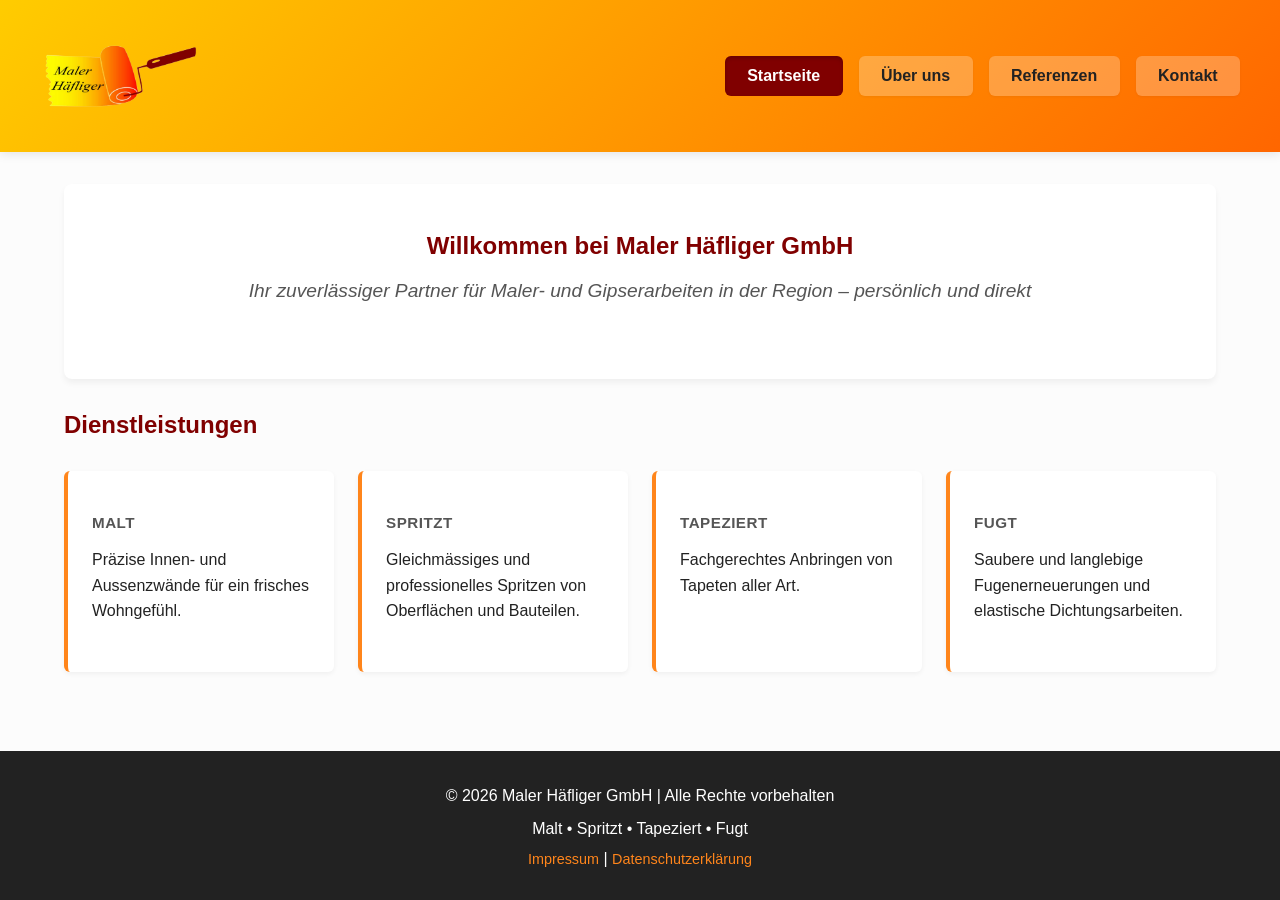
<file: index.html>
<!DOCTYPE html>
<html lang="de">
<head>
    <meta charset="UTF-8">
    <meta name="viewport" content="width=device-width, initial-scale=1.0">
    <title>Maler Häfliger GmbH</title>
    <link rel="stylesheet" href="style.css">
</head>
<body>

<header>
    <div class="header-container">
        <div class="logo-area">
            <a href="index.html"><img src="bilder/logo.png" alt="Maler Häfliger GmbH Logo" class="site-logo"></a>
        </div>
        <nav>
            <ul>
                <li><a href="index.html" class="active">Startseite</a></li>
                <li><a href="ueberuns.html">Über uns</a></li>
                <li><a href="referenzen.html">Referenzen</a></li>
                <li><a href="kontakt.html">Kontakt</a></li>
            </ul>
        </nav>
    </div>
</header>

<main class="main-content">
    <section class="hero-section">
        <h1>Willkommen bei Maler Häfliger GmbH</h1>
        <p class="tagline">Ihr zuverlässiger Partner für Maler- und Gipserarbeiten in der Region – persönlich und direkt</p>
    </section>

    <section class="services-overview">
        <h2>Dienstleistungen</h2>
        <div class="services-grid">
            <div class="service-box"><h3>Malt</h3><p>Präzise Innen- und Aussenzwände für ein frisches Wohngefühl.</p></div>
            <div class="service-box"><h3>Spritzt</h3><p>Gleichmässiges und professionelles Spritzen von Oberflächen und Bauteilen.</p></div>
            <div class="service-box"><h3>Tapeziert</h3><p>Fachgerechtes Anbringen von Tapeten aller Art.</p></div>
            <div class="service-box"><h3>Fugt</h3><p>Saubere und langlebige Fugenerneuerungen und elastische Dichtungsarbeiten.</p></div>
        </div>
    </section>
</main>

<footer>
    <div class="footer-container">
        <p>&copy; 2026 Maler Häfliger GmbH | Alle Rechte vorbehalten</p>
        <p>Malt &bull; Spritzt &bull; Tapeziert &bull; Fugt</p>
        <nav class="footer-nav">
            <a href="impressum.html">Impressum</a> | <a href="datenschutz.html">Datenschutzerklärung</a>
        </nav>
    </div>
</footer>
</body>
</html>
</file>
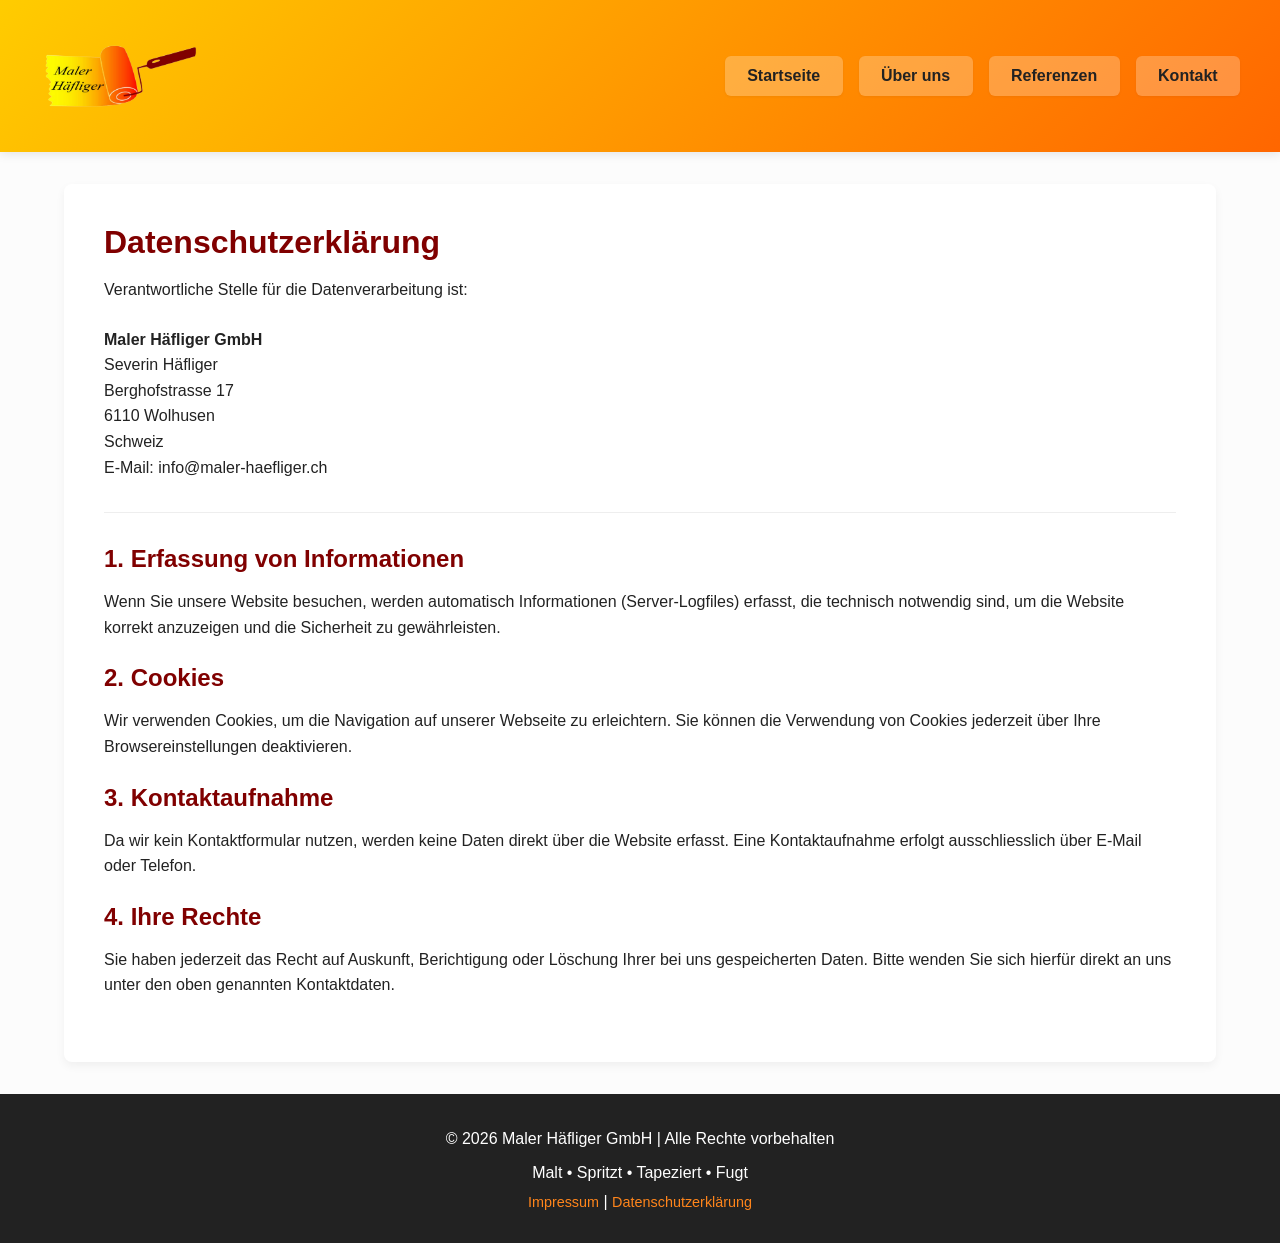
<file: datenschutz.html>
<!DOCTYPE html>
<html lang="de">
<head>
    <meta charset="UTF-8">
    <meta name="viewport" content="width=device-width, initial-scale=1.0">
    <title>Datenschutz - Maler Häfliger GmbH</title>
    <link rel="stylesheet" href="style.css">
</head>
<body>

<header>
    <div class="header-container">
        <div class="logo-area">
            <a href="index.html"><img src="bilder/logo.png" alt="Maler Häfliger GmbH Logo" class="site-logo"></a>
        </div>
        <nav>
            <ul>
                <li><a href="index.html">Startseite</a></li>
                <li><a href="ueberuns.html">Über uns</a></li>
                <li><a href="referenzen.html">Referenzen</a></li>
                <li><a href="kontakt.html">Kontakt</a></li>
            </ul>
        </nav>
    </div>
</header>

<main class="main-content">
    <div class="privacy-section">
        <h1>Datenschutzerklärung</h1>
        <p>Verantwortliche Stelle für die Datenverarbeitung ist:</p>
        <p>
            <strong>Maler Häfliger GmbH</strong><br>
            Severin Häfliger<br>
            Berghofstrasse 17<br>
            6110 Wolhusen<br>
            Schweiz<br>
            E-Mail: info@maler-haefliger.ch
        </p>

        <hr style="margin: 2rem 0; border: 0; border-top: 1px solid #eee;">

        <h2>1. Erfassung von Informationen</h2>
        <p>Wenn Sie unsere Website besuchen, werden automatisch Informationen (Server-Logfiles) erfasst, die technisch notwendig sind, um die Website korrekt anzuzeigen und die Sicherheit zu gewährleisten.</p>

        <h2>2. Cookies</h2>
        <p>Wir verwenden Cookies, um die Navigation auf unserer Webseite zu erleichtern. Sie können die Verwendung von Cookies jederzeit über Ihre Browsereinstellungen deaktivieren.</p>

        <h2>3. Kontaktaufnahme</h2>
        <p>Da wir kein Kontaktformular nutzen, werden keine Daten direkt über die Website erfasst. Eine Kontaktaufnahme erfolgt ausschliesslich über E-Mail oder Telefon.</p>

        <h2>4. Ihre Rechte</h2>
        <p>Sie haben jederzeit das Recht auf Auskunft, Berichtigung oder Löschung Ihrer bei uns gespeicherten Daten. Bitte wenden Sie sich hierfür direkt an uns unter den oben genannten Kontaktdaten.</p>
    </div>
</main>

<footer>
    <div class="footer-container">
        <p>&copy; 2026 Maler Häfliger GmbH | Alle Rechte vorbehalten</p>
        <p>Malt &bull; Spritzt &bull; Tapeziert &bull; Fugt</p>
        <nav class="footer-nav">
            <a href="impressum.html">Impressum</a> | <a href="datenschutz.html">Datenschutzerklärung</a>
        </nav>
    </div>
</footer>

</body>
</html>
</file>
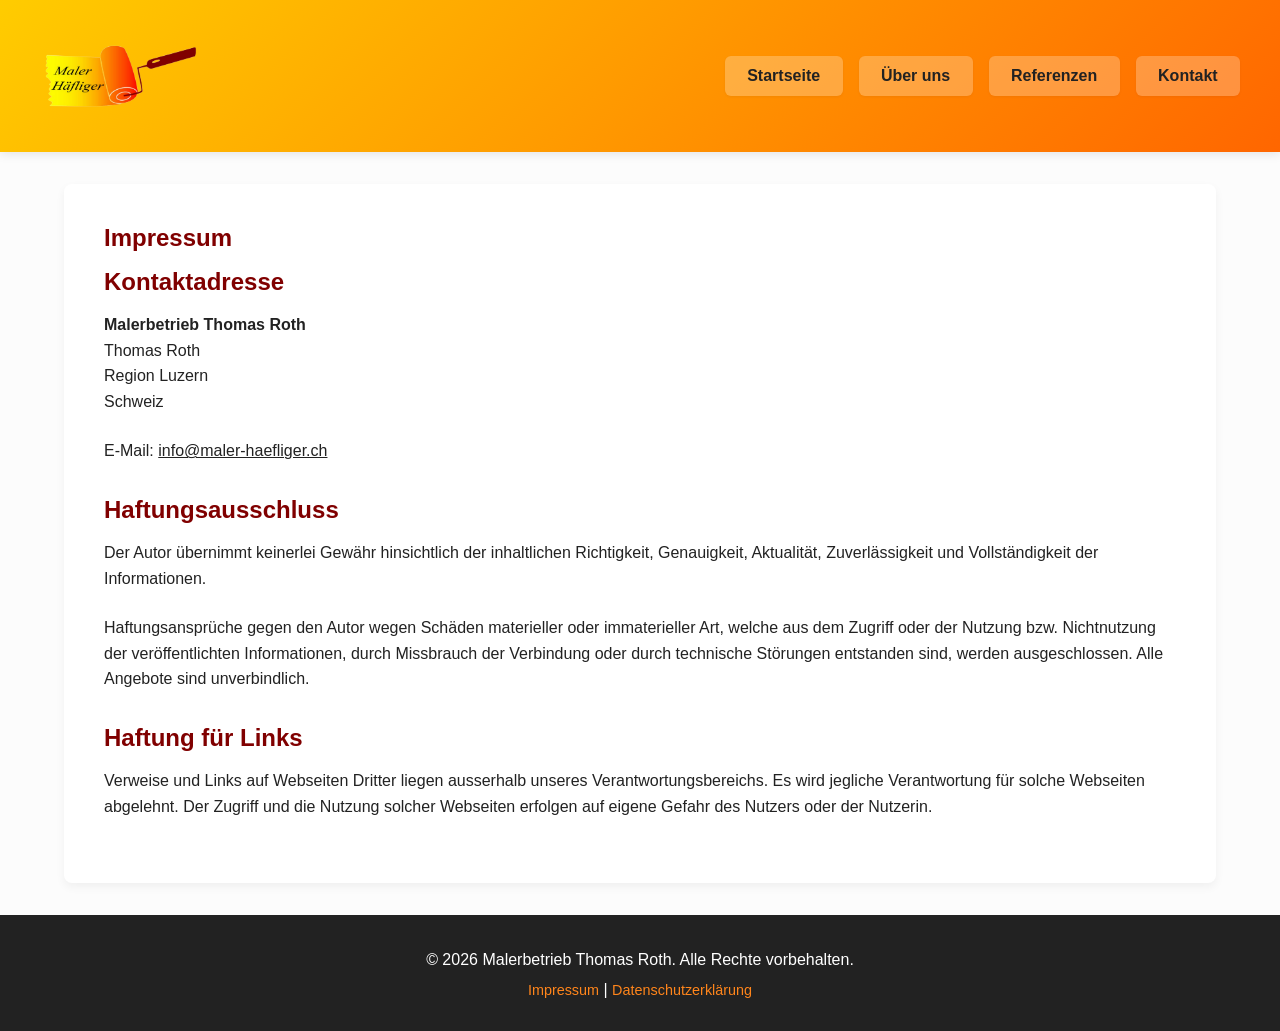
<file: impressum.html>
<!DOCTYPE html>
<html lang="de">
<head>
    <meta charset="UTF-8">
    <meta name="viewport" content="width=device-width, initial-scale=1.0">
    <title>Impressum - Malerbetrieb Thomas Roth</title>
    <link rel="stylesheet" href="style.css">
</head>
<body>

    <header>
        <div class="header-container">
            <div class="logo-area">
                <img src="bilder/logo.png" alt="Malerbetrieb Häfliger Logo" class="site-logo">
            </div>
            <nav>
                <ul>
                    <li><a href="index.html">Startseite</a></li>
                    <li><a href="ueber-uns.html">Über uns</a></li>
                    <li><a href="referenzen.html">Referenzen</a></li>
                    <li><a href="kontakt.html">Kontakt</a></li>
                </ul>
            </nav>
        </div>
    </header>

    <section class="main-content">
        <div class="impressum-section">
            <h1>Impressum</h1>
            <h2>Kontaktadresse</h2>
            <p>
                <strong>Malerbetrieb Thomas Roth</strong><br>
                Thomas Roth<br>
                Region Luzern<br>
                Schweiz
            </p>
            <p>
                E-Mail: <a href="mailto:info@maler-haefliger.ch" style="color: var(--text-dark); text-decoration: underline;">info@maler-haefliger.ch</a>
            </p>

            <h2 style="margin-top: 2rem;">Haftungsausschluss</h2>
            <p>Der Autor übernimmt keinerlei Gewähr hinsichtlich der inhaltlichen Richtigkeit, Genauigkeit, Aktualität, Zuverlässigkeit und Vollständigkeit der Informationen.</p>
            <p>Haftungsansprüche gegen den Autor wegen Schäden materieller oder immaterieller Art, welche aus dem Zugriff oder der Nutzung bzw. Nichtnutzung der veröffentlichten Informationen, durch Missbrauch der Verbindung oder durch technische Störungen entstanden sind, werden ausgeschlossen. Alle Angebote sind unverbindlich.</p>

            <h2 style="margin-top: 2rem;">Haftung für Links</h2>
            <p>Verweise und Links auf Webseiten Dritter liegen ausserhalb unseres Verantwortungsbereichs. Es wird jegliche Verantwortung für solche Webseiten abgelehnt. Der Zugriff und die Nutzung solcher Webseiten erfolgen auf eigene Gefahr des Nutzers oder der Nutzerin.</p>
        </div>
    </section>

    <footer>
        <div class="footer-container">
            <p>&copy; 2026 Malerbetrieb Thomas Roth. Alle Rechte vorbehalten.</p>
            <div class="footer-nav">
                <a href="impressum.html">Impressum</a> | <a href="datenschutz.html">Datenschutzerklärung</a>
            </div>
        </div>
    </footer>

</body>
</html>
</file>
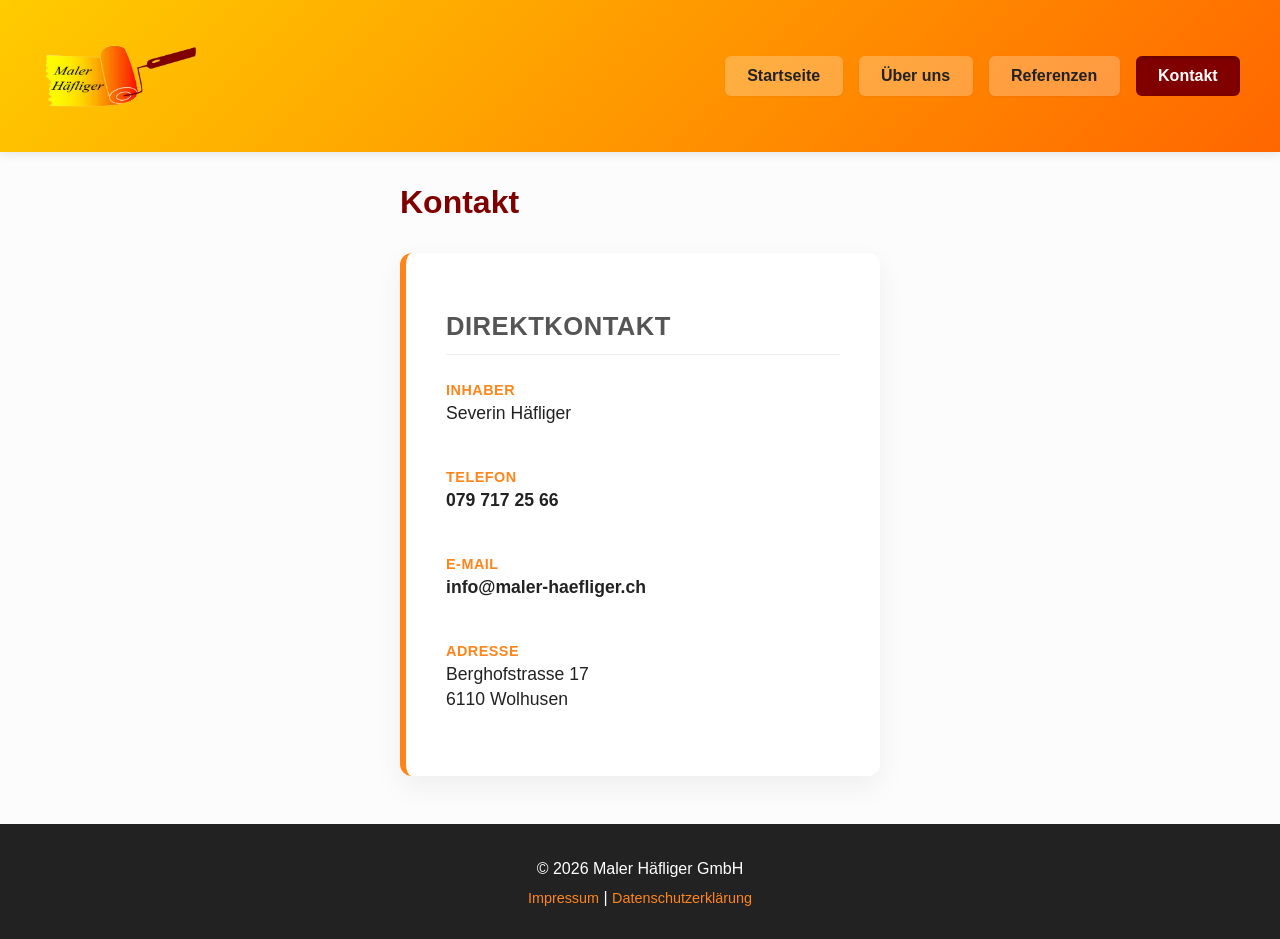
<file: kontakt.html>
<!DOCTYPE html>
<html lang="de">
<head>
    <meta charset="UTF-8">
    <meta name="viewport" content="width=device-width, initial-scale=1.0">
    <title>Kontakt - Maler Häfliger GmbH</title>
    <link rel="stylesheet" href="style.css">
</head>
<body>

<header>
    <div class="header-container">
        <div class="logo-area">
            <a href="index.html"><img src="bilder/logo.png" alt="Maler Häfliger GmbH Logo" class="site-logo"></a>
        </div>
        <nav>
            <ul>
                <li><a href="index.html">Startseite</a></li>
                <li><a href="ueberuns.html">Über uns</a></li>
                <li><a href="referenzen.html">Referenzen</a></li>
                <li><a href="kontakt.html" class="active">Kontakt</a></li>
            </ul>
        </nav>
    </div>
</header>

<main class="main-content">
    <h1>Kontakt</h1>
    <div class="contact-page-wrapper">
        <div class="contact-info-sidebar">
            <h3>Direktkontakt</h3>
            <div class="info-block"><h4>Inhaber</h4><p>Severin Häfliger</p></div>
            <div class="info-block"><h4>Telefon</h4><p><a href="tel:+41797172566">079 717 25 66</a></p></div>
            <div class="info-block"><h4>E-Mail</h4><p><a href="mailto:info@maler-haefliger.ch">info@maler-haefliger.ch</a></p></div>
            <div class="info-block"><h4>Adresse</h4><p>Berghofstrasse 17<br>6110 Wolhusen</p></div>
        </div>
    </div>
</main>

<footer>
    <div class="footer-container">
        <p>&copy; 2026 Maler Häfliger GmbH</p>
        <nav class="footer-nav">
            <a href="impressum.html">Impressum</a> | <a href="datenschutz.html">Datenschutzerklärung</a>
        </nav>
    </div>
</footer>
</body>
</html>
</file>
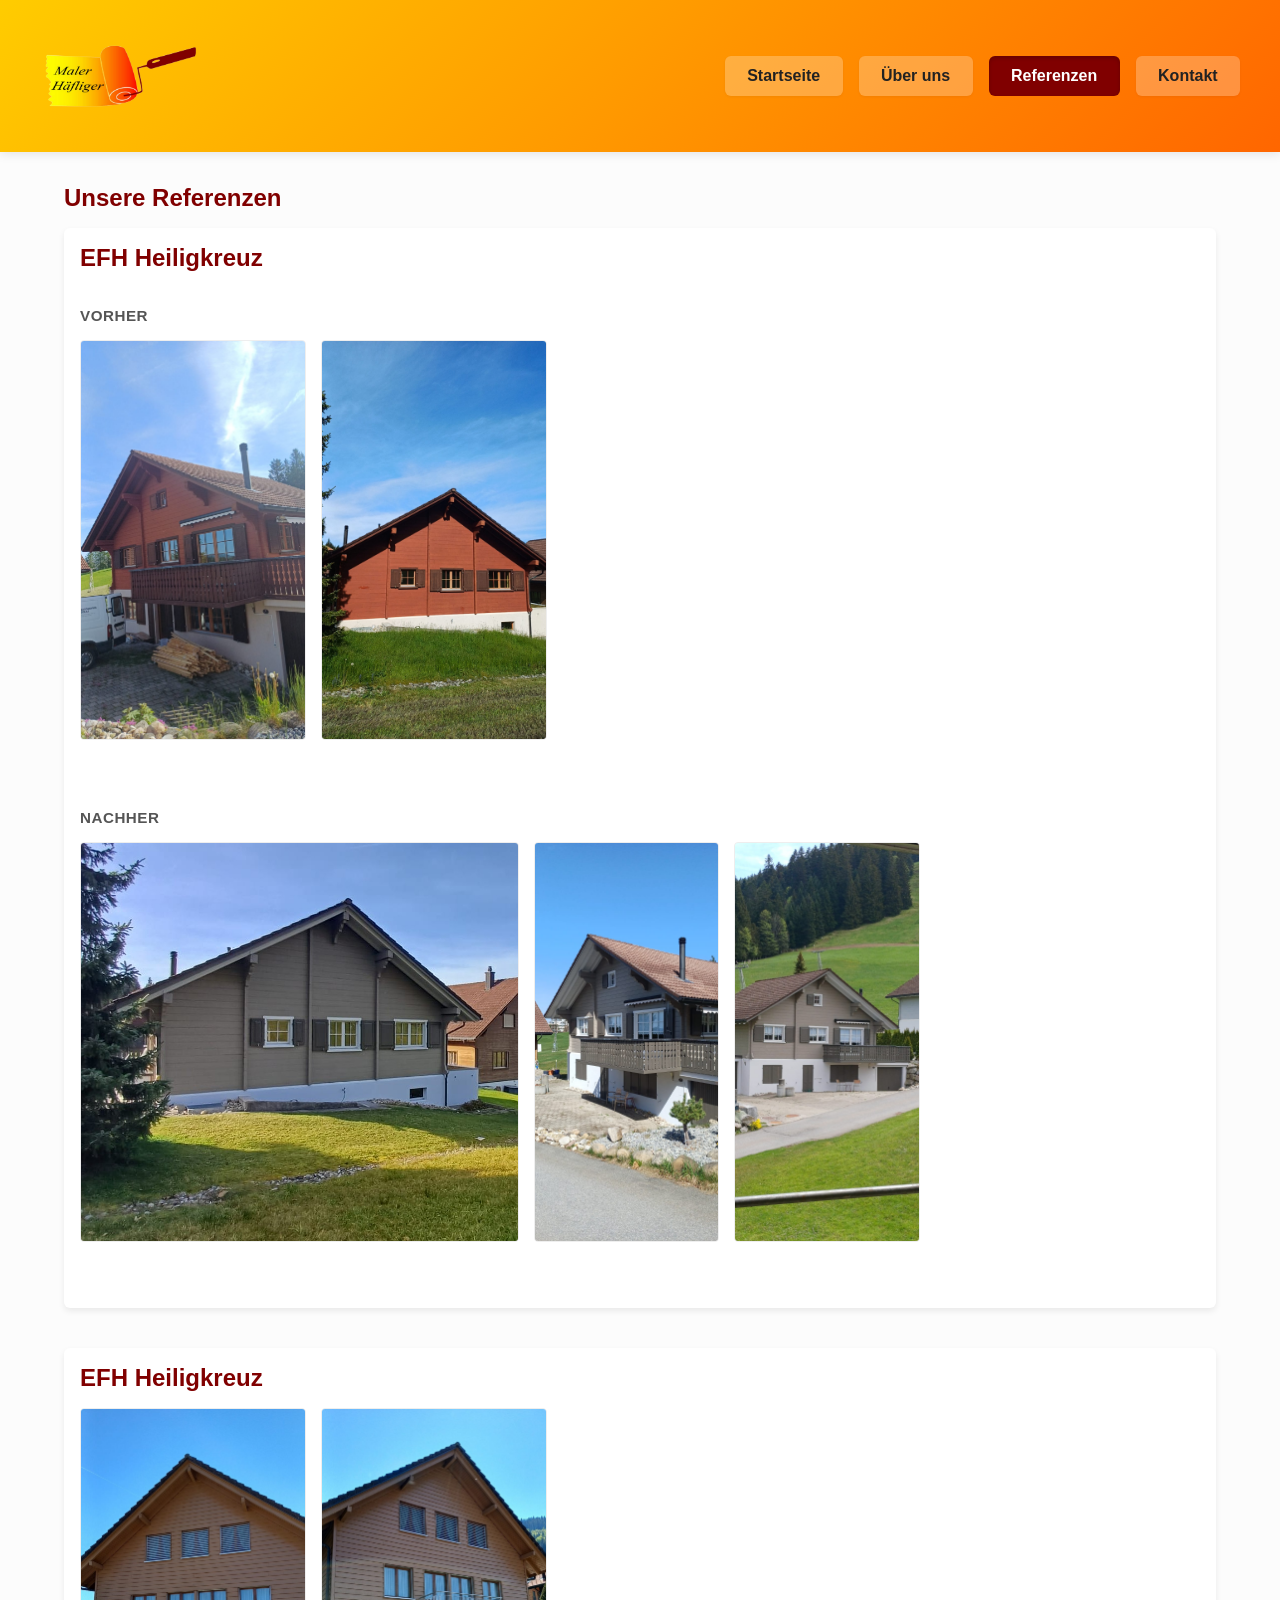
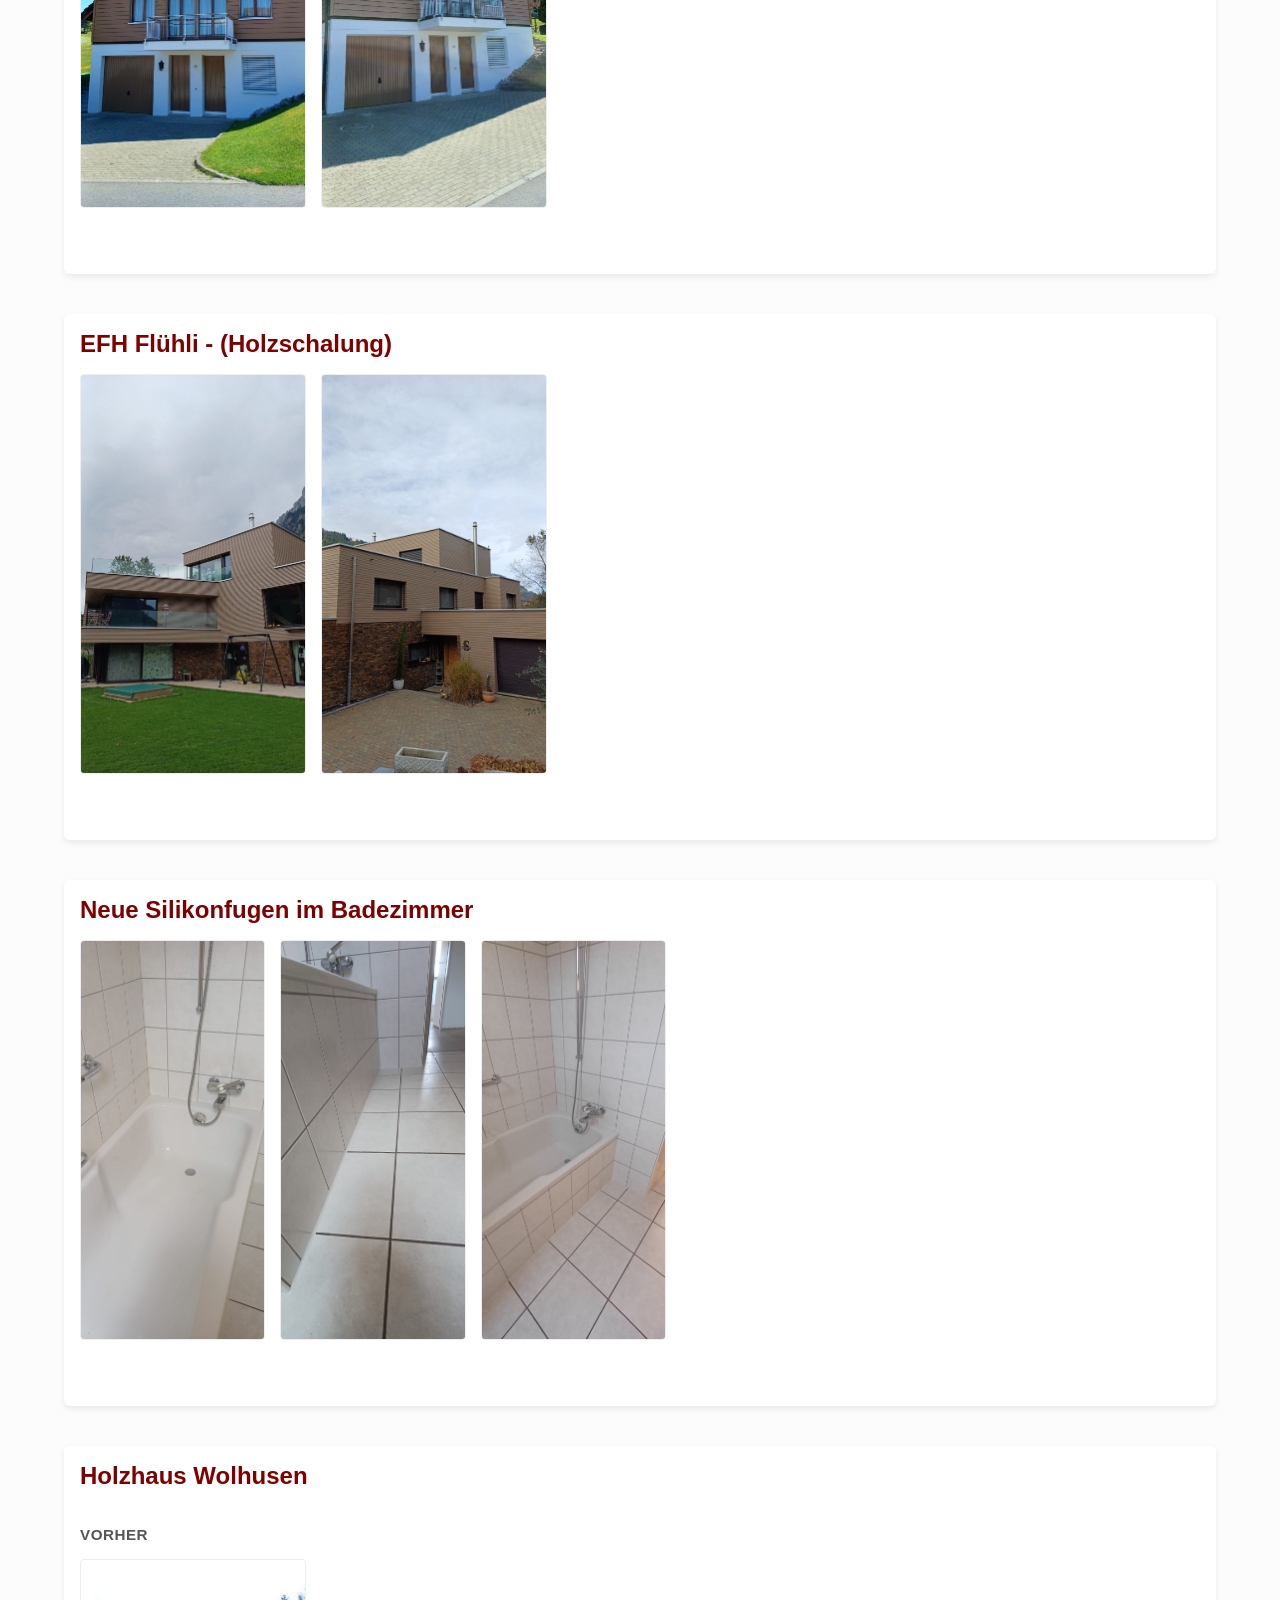
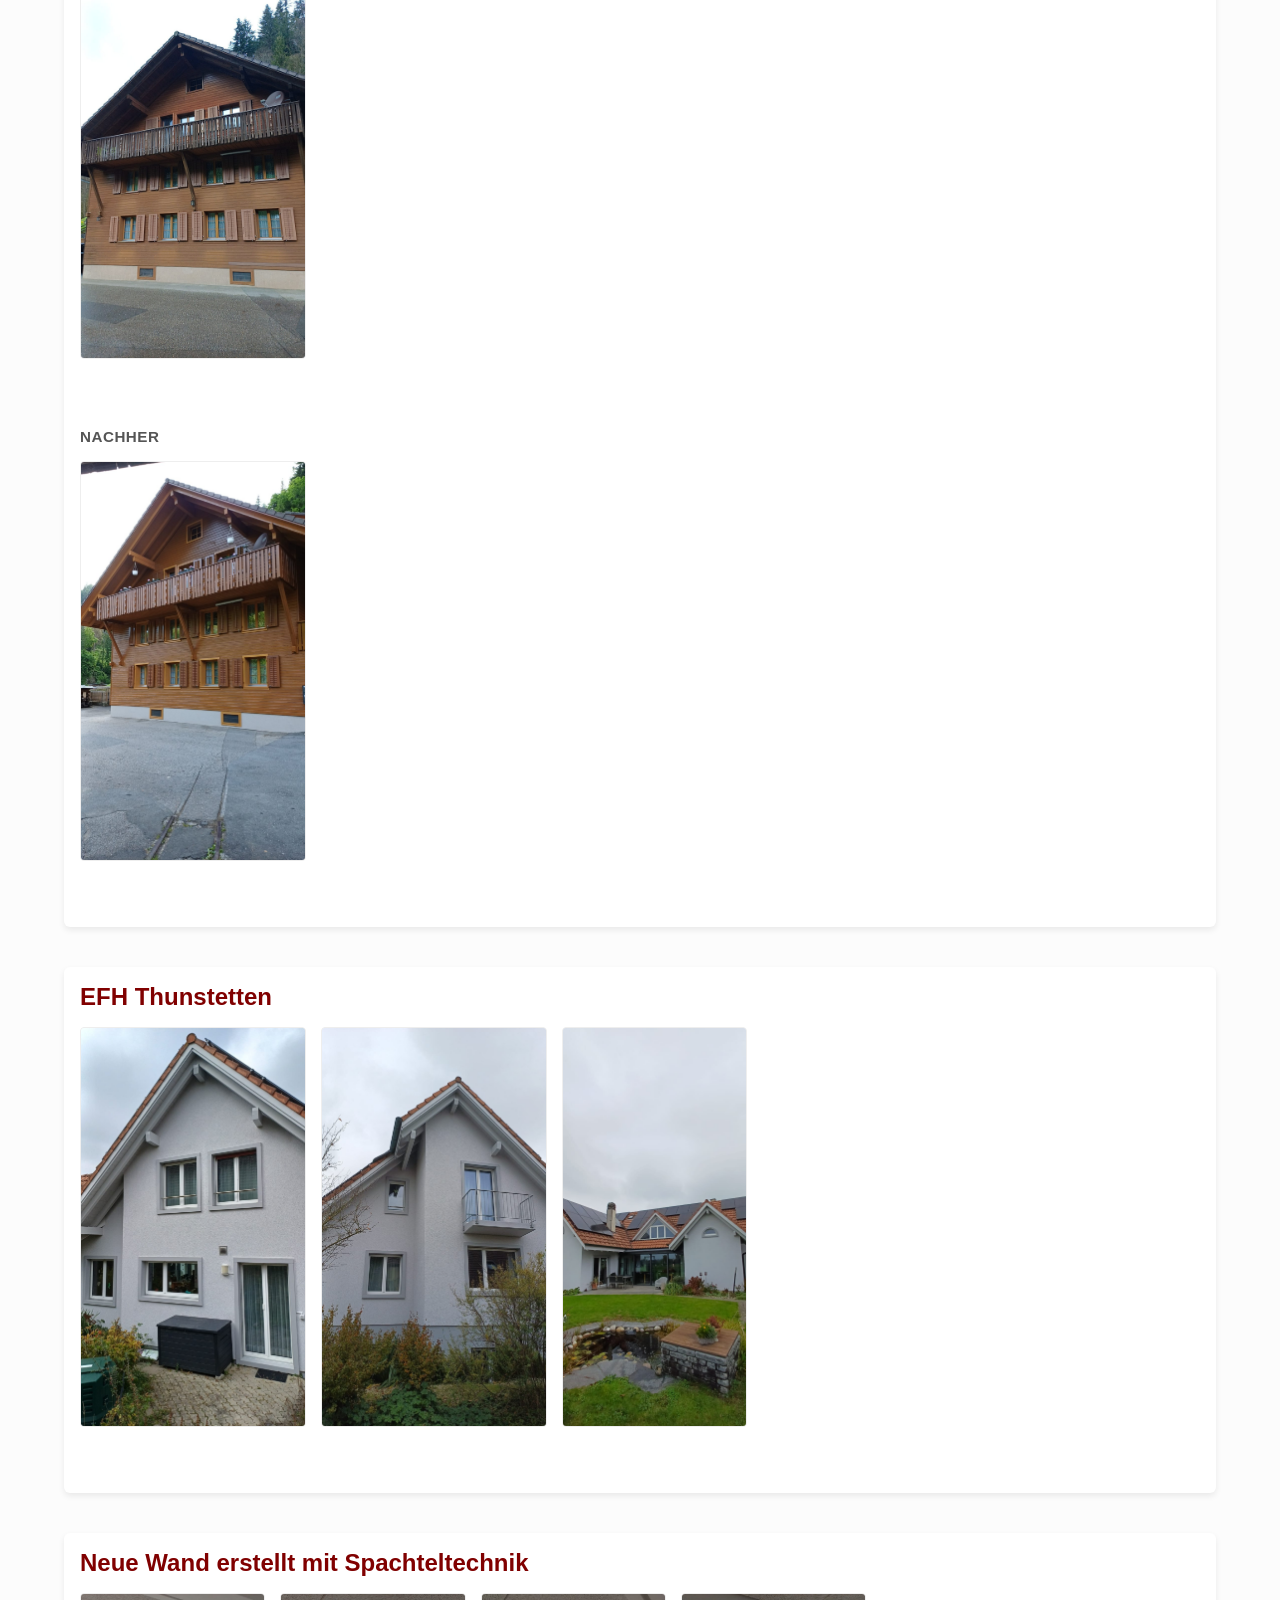
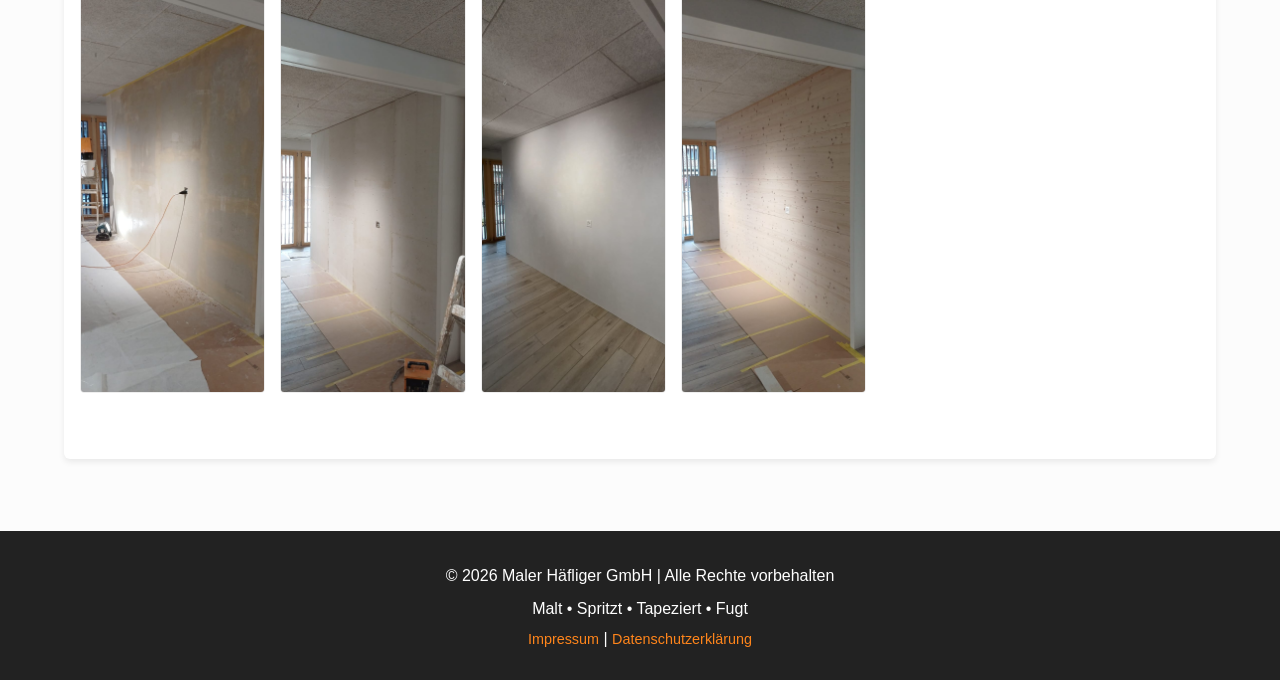
<file: referenzen.html>
<!DOCTYPE html>
<html lang="de">
<head>
    <meta charset="UTF-8">
    <meta name="viewport" content="width=device-width, initial-scale=1.0">
    <title>Referenzen - Maler Häfliger GmbH</title>
    <link rel="stylesheet" href="style.css">
</head>
<body>

<header>
    <div class="header-container">
        <div class="logo-area">
            <a href="index.html"><img src="bilder/logo.png" alt="Maler Häfliger GmbH Logo" class="site-logo"></a>
        </div>
        <nav>
            <ul>
                <li><a href="index.html">Startseite</a></li>
                <li><a href="ueberuns.html">Über uns</a></li>
                <li><a href="referenzen.html" class="active">Referenzen</a></li>
                <li><a href="kontakt.html">Kontakt</a></li>
            </ul>
        </nav>
    </div>
</header>

<main class="main-content">
    <section class="references-section">
        <h1>Unsere Referenzen</h1>
        
        <div class="gallery-item">
            <div class="gallery-text">
                <h2>EFH Heiligkreuz</h2>
            </div>
            
            <h3>Vorher</h3>
            <div class="project-images-grid">
                <img src="bilder/heiligkreuz_v1.jpg" alt="Vorher 1" class="gallery-img">
                <img src="bilder/heiligkreuz_v2.jpg" alt="Vorher 2" class="gallery-img">
            </div>

            <h3>Nachher</h3>
            <div class="project-images-grid">
                <img src="bilder/heiligkreuz_n1.jpg" alt="Nachher 1" class="gallery-img">
                <img src="bilder/heiligkreuz_n2.jpg" alt="Nachher 2" class="gallery-img">
                <img src="bilder/heiligkreuz_n3.jpg" alt="Nachher 3" class="gallery-img">
            </div>
        </div>

        <div class="gallery-item">
            <div class="gallery-text">
                <h2>EFH Heiligkreuz</h2>
            </div>
            
            <div class="project-images-grid">
                <img src="bilder/heiligkreuz2_1.jpg" alt="EFH Heiligkreuz 1" class="gallery-img">
                <img src="bilder/heiligkreuz2_2.jpg" alt="EFH Heiligkreuz 2" class="gallery-img">
            </div>
        </div>

        <div class="gallery-item">
            <div class="gallery-text">
                <h2>EFH Flühli - (Holzschalung)</h2>
            </div>
            
            <div class="project-images-grid">
                <img src="bilder/fluehli_1.jpg" alt="EFH Flühli 1" class="gallery-img">
                <img src="bilder/fluehli_2.jpg" alt="EFH Flühli 2" class="gallery-img">
            </div>
        </div>

        <div class="gallery-item">
            <div class="gallery-text">
                <h2>Neue Silikonfugen im Badezimmer</h2>
            </div>
            
            <div class="project-images-grid">
                <img src="bilder/silikon_1.jpg" alt="Neue Silikonfugen 1" class="gallery-img">
                <img src="bilder/silikon_2.jpg" alt="Neue Silikonfugen 2" class="gallery-img">
                <img src="bilder/silikon_3.jpg" alt="Neue Silikonfugen 3" class="gallery-img">
            </div>
        </div>

        <div class="gallery-item">
            <div class="gallery-text">
                <h2>Holzhaus Wolhusen</h2>
            </div>

            <h3>Vorher</h3>
            <div class="project-images-grid">
                <img src="bilder/wolhusen_v1.jpg" alt="Vorher 1" class="gallery-img">
            </div>

            <h3>Nachher</h3>
            <div class="project-images-grid">
                <img src="bilder/wolhusen_n1.jpg" alt="Nachher 1" class="gallery-img">
            </div>
        </div>

        <div class="gallery-item">
            <div class="gallery-text">
                <h2>EFH Thunstetten</h2>
            </div>

            <div class="project-images-grid">
                <img src="bilder/thunstetten_1.jpg" alt="EFH Thunstetten 1" class="gallery-img">
                <img src="bilder/thunstetten_2.jpg" alt="EFH Thunstetten 2" class="gallery-img">
                <img src="bilder/thunstetten_3.jpg" alt="EFH Thunstetten 3" class="gallery-img">
            </div>
        </div>

        <div class="gallery-item">
            <div class="gallery-text">
                <h2>Neue Wand erstellt mit Spachteltechnik</h2>
            </div>

            <div class="project-images-grid">
                <img src="bilder/spachtel_1.jpg" alt="Spachteltechnik 1" class="gallery-img">
                <img src="bilder/spachtel_2.jpg" alt="Spachteltechnik 2" class="gallery-img">
                <img src="bilder/spachtel_3.jpg" alt="Spachteltechnik 3" class="gallery-img">
                <img src="bilder/spachtel_4.jpg" alt="Spachteltechnik 4" class="gallery-img">
            </div>
        </div>

    </section>
</main>

<footer>
    <div class="footer-container">
        <p>&copy; 2026 Maler Häfliger GmbH | Alle Rechte vorbehalten</p>
        <p>Malt &bull; Spritzt &bull; Tapeziert &bull; Fugt</p>
        <nav class="footer-nav">
            <a href="impressum.html">Impressum</a> | <a href="datenschutz.html">Datenschutzerklärung</a>
        </nav>
    </div>
</footer>

</body>
</html>
</file>
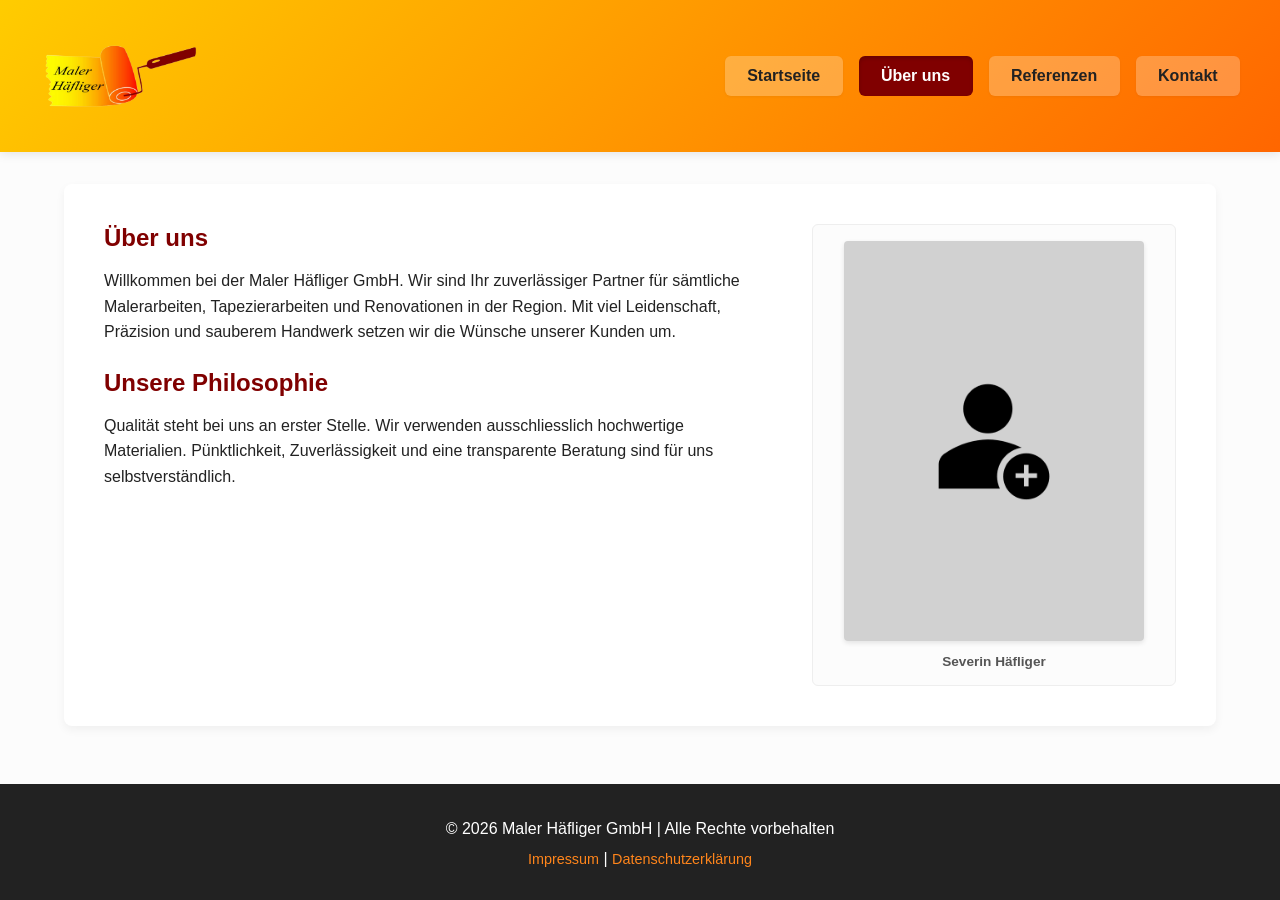
<file: ueberuns.html>
<!DOCTYPE html>
<html lang="de">
<head>
    <meta charset="UTF-8">
    <meta name="viewport" content="width=device-width, initial-scale=1.0">
    <title>Über uns - Maler Häfliger GmbH</title>
    <link rel="stylesheet" href="style.css">
</head>
<body>

<header>
    <div class="header-container">
        <div class="logo-area">
            <a href="index.html"><img src="bilder/logo.png" alt="Maler Häfliger GmbH Logo" class="site-logo"></a>
        </div>
        <nav>
            <ul>
                <li><a href="index.html">Startseite</a></li>
                <li><a href="ueberuns.html" class="active">Über uns</a></li>
                <li><a href="referenzen.html">Referenzen</a></li>
                <li><a href="kontakt.html">Kontakt</a></li>
            </ul>
        </nav>
    </div>
</header>

<main class="main-content">
    <section class="about-section-wrapper">
        <div class="about-text-content">
            <h1>Über uns</h1>
            <p>Willkommen bei der Maler Häfliger GmbH. Wir sind Ihr zuverlässiger Partner für sämtliche Malerarbeiten, Tapezierarbeiten und Renovationen in der Region. Mit viel Leidenschaft, Präzision und sauberem Handwerk setzen wir die Wünsche unserer Kunden um.</p>
            <h2>Unsere Philosophie</h2>
            <p>Qualität steht bei uns an erster Stelle. Wir verwenden ausschliesslich hochwertige Materialien. Pünktlichkeit, Zuverlässigkeit und eine transparente Beratung sind für uns selbstverständlich.</p>
        </div>
        <div class="about-image-content">
            <img src="bilder/inhaber.png" alt="Severin Häfliger" class="owner-img">
            <div class="owner-caption">Severin Häfliger</div>
        </div>
    </section>
</main>

<footer>
    <div class="footer-container">
        <p>&copy; 2026 Maler Häfliger GmbH | Alle Rechte vorbehalten</p>
        <nav class="footer-nav">
            <a href="impressum.html">Impressum</a> | <a href="datenschutz.html">Datenschutzerklärung</a>
        </nav>
    </div>
</footer>
</body>
</html>
</file>
<file: style.css>
/* ==========================================================================
   1. GLOBALE EINSTELLUNGEN & VARIABLEN
   ========================================================================== */
* {
    box-sizing: border-box;
    margin: 0;
    padding: 0;
    font-family: Arial, sans-serif;
}

:root {
    --logo-yellow: #ffcc00;
    --logo-orange: #ff6600;
    --logo-orange-light: #ff851b;
    --logo-darkred: #800000;
    --text-dark: #222;
    --text-light: #555;
    --bg-light: #fff;
    --bg-site: #fcfcfc;
}

html, body {
    width: 100%;
    overflow-x: hidden;
}

body {
    background-color: var(--bg-site);
    color: var(--text-dark);
    display: flex;
    flex-direction: column;
    min-height: 100vh;
}

/* ==========================================================================
   2. HEADER & NAVIGATION
   ========================================================================== */
header {
    background: linear-gradient(135deg, var(--logo-yellow), var(--logo-orange));
    box-shadow: 0 2px 10px rgba(0,0,0,0.1);
    padding: 1rem 2rem;
    width: 100%;
}

.header-container {
    max-width: 1200px;
    margin: 0 auto;
    display: flex;
    justify-content: space-between;
    align-items: center;
    width: 100%;
}

.logo-area {
    display: flex;
    justify-content: center;
    align-items: center;
}

.logo-area .site-logo {
    max-height: 120px;
    width: auto;
    display: block;
    transition: max-height 0.3s ease;
}

nav {
    display: block;
}

nav ul {
    list-style: none;
    display: flex;
    gap: 1rem; 
}

nav ul li a {
    text-decoration: none;
    color: var(--text-dark);
    font-weight: bold;
    font-size: 1rem;
    padding: 0.7rem 1.4rem;
    background: rgba(255, 255, 255, 0.25);
    border: none;
    border-radius: 6px;
    box-shadow: 0 1px 3px rgba(0,0,0,0.05);
    transition: background-color 0.25s, color 0.25s, transform 0.25s, box-shadow 0.25s;
    display: inline-block;
}

nav ul li a:hover {
    background-color: var(--logo-darkred);
    color: var(--bg-light);
    box-shadow: 0 4px 8px rgba(0,0,0,0.15);
    transform: translateY(-1px);
}

nav ul li a.active {
    background-color: var(--logo-darkred);
    color: var(--bg-light);
    box-shadow: inset 0 2px 4px rgba(0,0,0,0.2);
}

/* ==========================================================================
   3. HAUPTINHALT & STANDARDS
   ========================================================================== */
.main-content {
    flex: 1;
    max-width: 1200px;
    width: 100%;
    margin: 2rem auto;
    padding: 0 1.5rem;
}

h1, h2, h3 {
    color: var(--logo-darkred);
    margin-bottom: 1rem;
}

h3 {
    margin-top: 1.2rem;
    color: var(--text-light);
    font-size: 0.95rem;
    text-transform: uppercase;
    letter-spacing: 0.5px;
}

p {
    line-height: 1.6;
    margin-bottom: 1.5rem;
}

/* ==========================================================================
   4. SEITENSPEZIFISCHE STILE (STARTSEITE & RECHTLICHES)
   ========================================================================== */
.hero-section {
    text-align: center;
    padding: 3rem 1.5rem;
    background-color: var(--bg-light);
    border-radius: 8px;
    box-shadow: 0 4px 6px rgba(0,0,0,0.05);
    margin-bottom: 2rem;
    width: 100%;
}

.tagline {
    font-size: 1.2rem;
    font-style: italic;
    color: var(--text-light);
}

.services-grid {
    display: grid;
    grid-template-columns: repeat(auto-fit, minmax(220px, 1fr));
    gap: 1.5rem;
    margin-top: 2rem;
}

.service-box {
    background: var(--bg-light);
    padding: 1.5rem;
    border-radius: 6px;
    border-left: 4px solid var(--logo-orange-light); 
    box-shadow: 0 2px 5px rgba(0,0,0,0.05);
}

.impressum-section, .privacy-section {
    background: var(--bg-light);
    padding: 2.5rem;
    border-radius: 8px;
    box-shadow: 0 4px 10px rgba(0,0,0,0.05);
}

/* ==========================================================================
   5. ÜBER UNS (Zweispaltig mit Inhaberbild)
   ========================================================================== */
.about-section-wrapper {
    display: flex;
    gap: 3rem;
    background: var(--bg-light);
    padding: 2.5rem;
    border-radius: 8px;
    box-shadow: 0 4px 10px rgba(0,0,0,0.05);
    align-items: flex-start;
}

.about-text-content {
    flex: 2;
}

.about-image-content {
    flex: 1;
    display: flex;
    flex-direction: column;
    align-items: center;
    background: var(--bg-site);
    padding: 1rem;
    border-radius: 6px;
    border: 1px solid #eee;
}

.owner-img {
    width: 100%;
    max-width: 300px;
    height: auto;
    border-radius: 4px;
    box-shadow: 0 2px 5px rgba(0,0,0,0.1);
    object-fit: cover;
}

.owner-caption {
    margin-top: 0.8rem;
    font-size: 0.85rem;
    color: var(--text-light);
    text-align: center;
    font-weight: bold;
}

/* ==========================================================================
   6. REFERENZEN-GALERIE (3 Spalten Raster)
   ========================================================================== */
.gallery-grid {
    display: grid;
    grid-template-columns: repeat(3, 1fr);
    gap: 2rem;
    margin-top: 2rem;
}

.gallery-item {
    background-color: var(--bg-light);
    border-radius: 6px;
    overflow: hidden;
    box-shadow: 0 3px 6px rgba(0,0,0,0.08);
    display: flex;
    flex-direction: column;
    padding: 1rem;
    margin-bottom: 2.5rem;
}

.gallery-text {
    padding: 0;
    flex-grow: 1;
}

.gallery-text h4 {
    color: var(--logo-orange-light); 
    margin-bottom: 0.5rem;
}

/* ==========================================================================
   7. KONTAKTSEITE
   ========================================================================== */
.contact-page-wrapper {
    display: flex;
    flex-direction: column;
    align-items: center;
    width: 100%;
    padding: 1rem 0;
}

.main-content > h1, 
.contact-intro {
    width: 100%;
    max-width: 480px;
    text-align: left;
    margin-left: auto;
    margin-right: auto;
}

.contact-intro {
    margin-bottom: 2rem;
    color: var(--text-light);
}

.contact-info-sidebar {
    background: var(--bg-light);
    width: 100%;
    max-width: 480px; 
    border-radius: 12px;
    box-shadow: 0 10px 30px rgba(0,0,0,0.06);
    border-left: 6px solid var(--logo-orange-light); 
    padding: 2.5rem;
    display: flex;
    flex-direction: column;
    justify-content: space-between;
    transition: transform 0.3s ease, box-shadow 0.3s ease;
    margin-left: auto;
    margin-right: auto;
}

.contact-info-sidebar:hover {
    transform: translateY(-3px);
    box-shadow: 0 15px 35px rgba(0,0,0,0.1);
}

.contact-info-sidebar h3 {
    font-size: 1.6rem;
    border-bottom: 1px solid #eee;
    padding-bottom: 0.8rem;
    margin-bottom: 0.5rem;
}

.info-block {
    margin-top: 1.2rem;
    text-align: left; 
}

.info-block h4 {
    color: var(--logo-orange-light); 
    margin-bottom: 0.2rem;
    font-size: 0.9rem;
    text-transform: uppercase;
    letter-spacing: 0.5px;
}

.info-block p, .info-block a {
    font-size: 1.1rem;
    color: var(--text-dark);
    line-height: 1.4;
}

.info-block a {
    text-decoration: none;
    font-weight: bold;
    transition: color 0.2s;
}

.info-block a:hover {
    color: var(--logo-darkred);
    text-decoration: underline;
}

.vcard-download-btn {
    display: block;
    text-decoration: none;
    background-color: #fcfcfc;
    color: var(--text-dark);
    border: 1px solid #ddd;
    padding: 0.8rem 1.2rem;
    font-size: 0.95rem;
    font-weight: bold;
    border-radius: 6px;
    text-align: center;
    transition: background-color 0.25s, color 0.25s, border-color 0.25s;
    width: 100%;
    margin-top: 2.5rem;
}

.vcard-download-btn:hover {
    background-color: var(--logo-darkred);
    color: var(--bg-light);
    border-color: var(--logo-darkred);
}

/* ==========================================================================
   8. FOOTER & RECHTLICHES
   ========================================================================== */
footer {
    background-color: #222;
    color: var(--bg-light);
    padding: 2rem 1rem;
    text-align: center;
    margin-top: auto;
}

.footer-container p {
    margin-bottom: 0.5rem;
}

.footer-nav a {
    color: var(--logo-orange-light); 
    text-decoration: none;
    font-size: 0.9rem;
}

.footer-nav a:hover {
    text-decoration: underline;
    color: var(--logo-yellow);
}

/* ==========================================================================
   9. MEDIA QUERIES
   ========================================================================== */
@media (max-width: 900px) {
    .gallery-grid {
        grid-template-columns: repeat(2, 1fr);
    }
}

@media (max-width: 768px) {
    header {
        padding: 1rem;
    }

    .header-container {
        flex-direction: column;
        gap: 1.5rem;
        text-align: center;
    }
    
    nav {
        width: 100%;
    }

    nav ul {
        flex-direction: column;
        gap: 0.6rem;
        width: 100%;
    }

    nav ul li {
        width: 100%;
    }

    nav ul li a {
        display: block;
        width: 100%;
        padding: 0.9rem;
        border: none;
        background: rgba(255, 255, 255, 0.2); 
        text-align: center;
        border-radius: 6px; 
        box-shadow: none;
    }
    
    nav ul li a:hover {
        transform: none;
        box-shadow: none;
        background-color: var(--logo-darkred);
    }

    .logo-area .site-logo {
        max-height: 90px;
    }

    .main-content {
        padding: 0 0.5rem; 
        margin: 1rem auto;
    }

    .main-content > h1, 
    .contact-intro {
        max-width: 100%;
        padding: 0 0.5rem;
        margin-bottom: 1.5rem;
    }

    .contact-info-sidebar {
        padding: 1.8rem 1.2rem;
        border-left: none;
        border-top: 5px solid var(--logo-orange-light);
    }

    .about-section-wrapper {
        flex-direction: column;
        gap: 1.5rem;
        padding: 1rem; 
    }

    .about-image-content {
        width: 100%;
    }
    
    .gallery-grid {
        grid-template-columns: 1fr;
        gap: 1.2rem;
    }

    .impressum-section, .privacy-section {
        padding: 1rem; 
    }

    .project-images-grid {
        flex-direction: column;
    }

    .gallery-img {
        height: auto;
        max-height: 400px;
        width: 100%;
    }

    footer {
        padding: 2.5rem 1.5rem;
    }
}

/* ==========================================================================
   10. NEUE REFERENZ-GALERIE (Zusatz für die neuen Anforderungen)
   ========================================================================== */
.project-images-grid {
    display: flex;
    flex-wrap: wrap;
    gap: 15px;
    align-items: flex-start;
    margin-bottom: 50px;
}

.gallery-img {
    height: 400px;
    width: auto;
    max-width: 100%;
    object-fit: contain;
    background-color: #f5f5f5;
    border-radius: 4px;
    border: 1px solid #eee;
}
</file>
